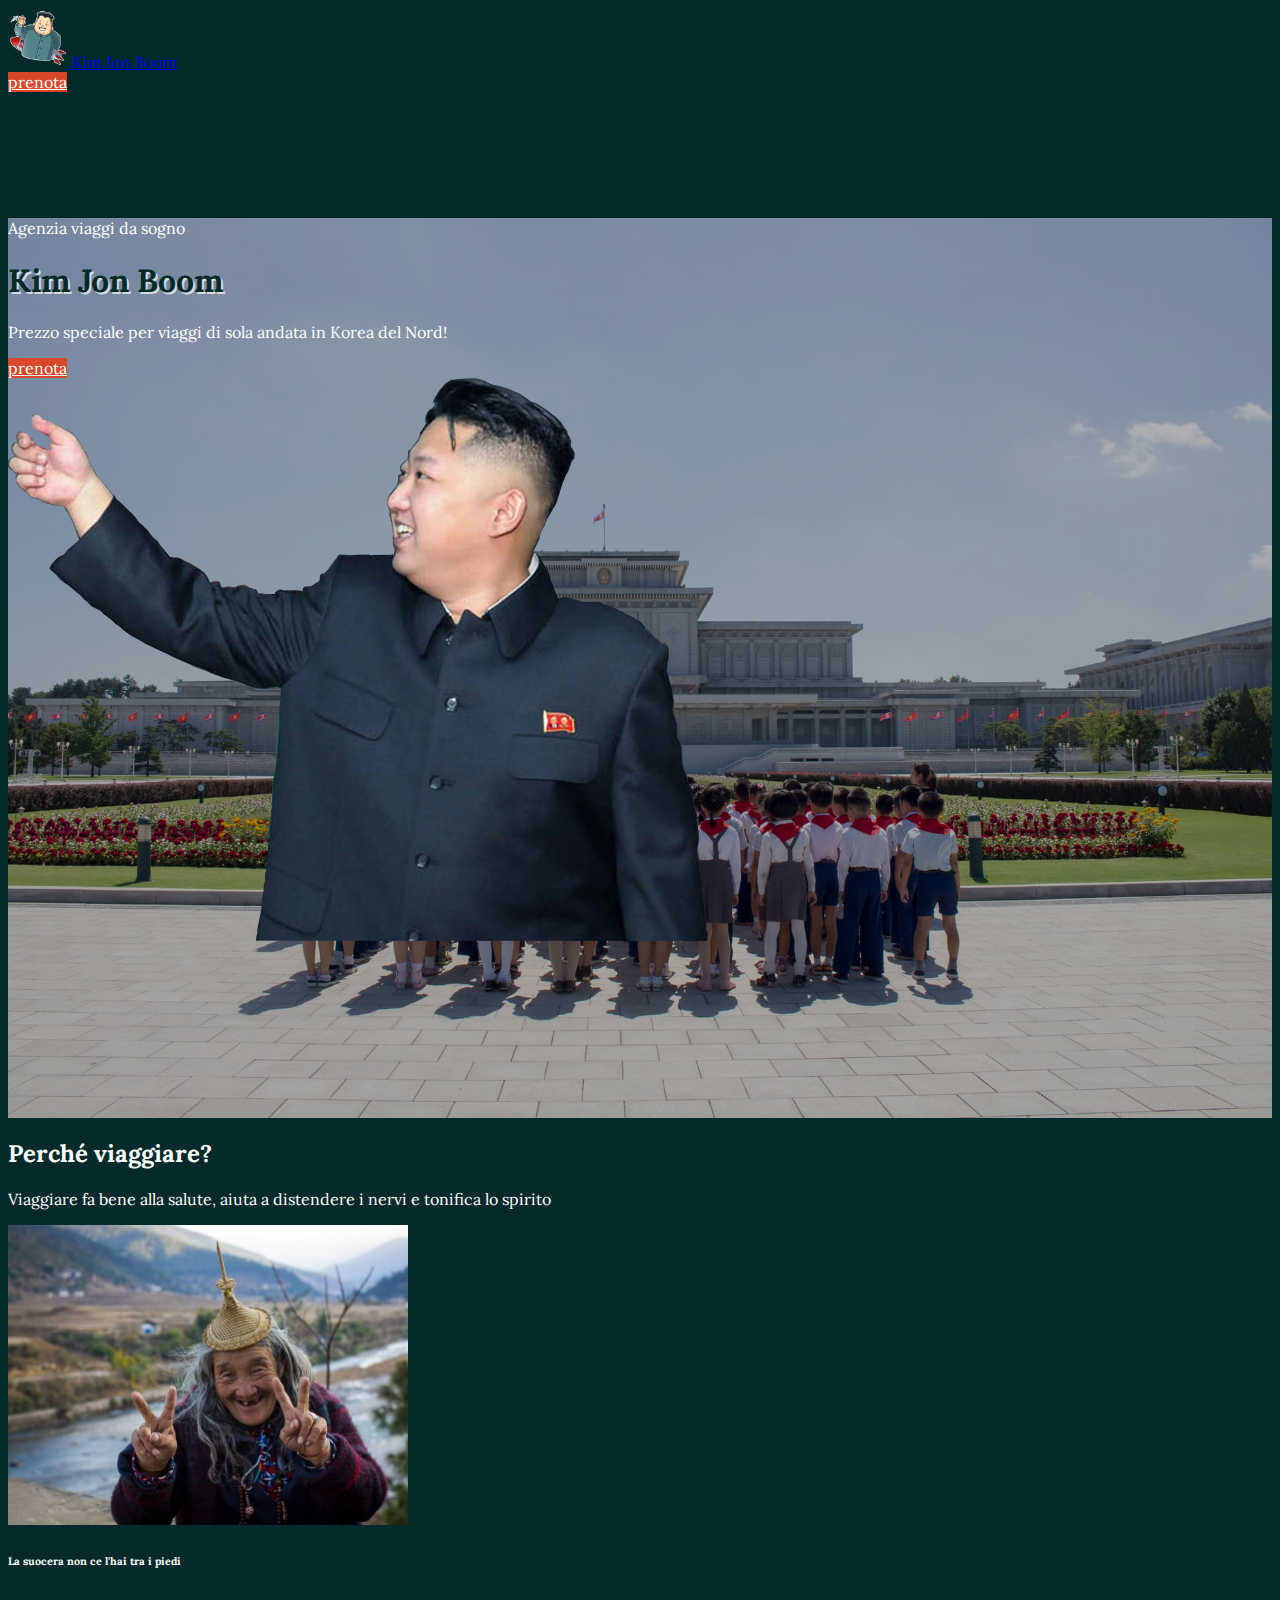
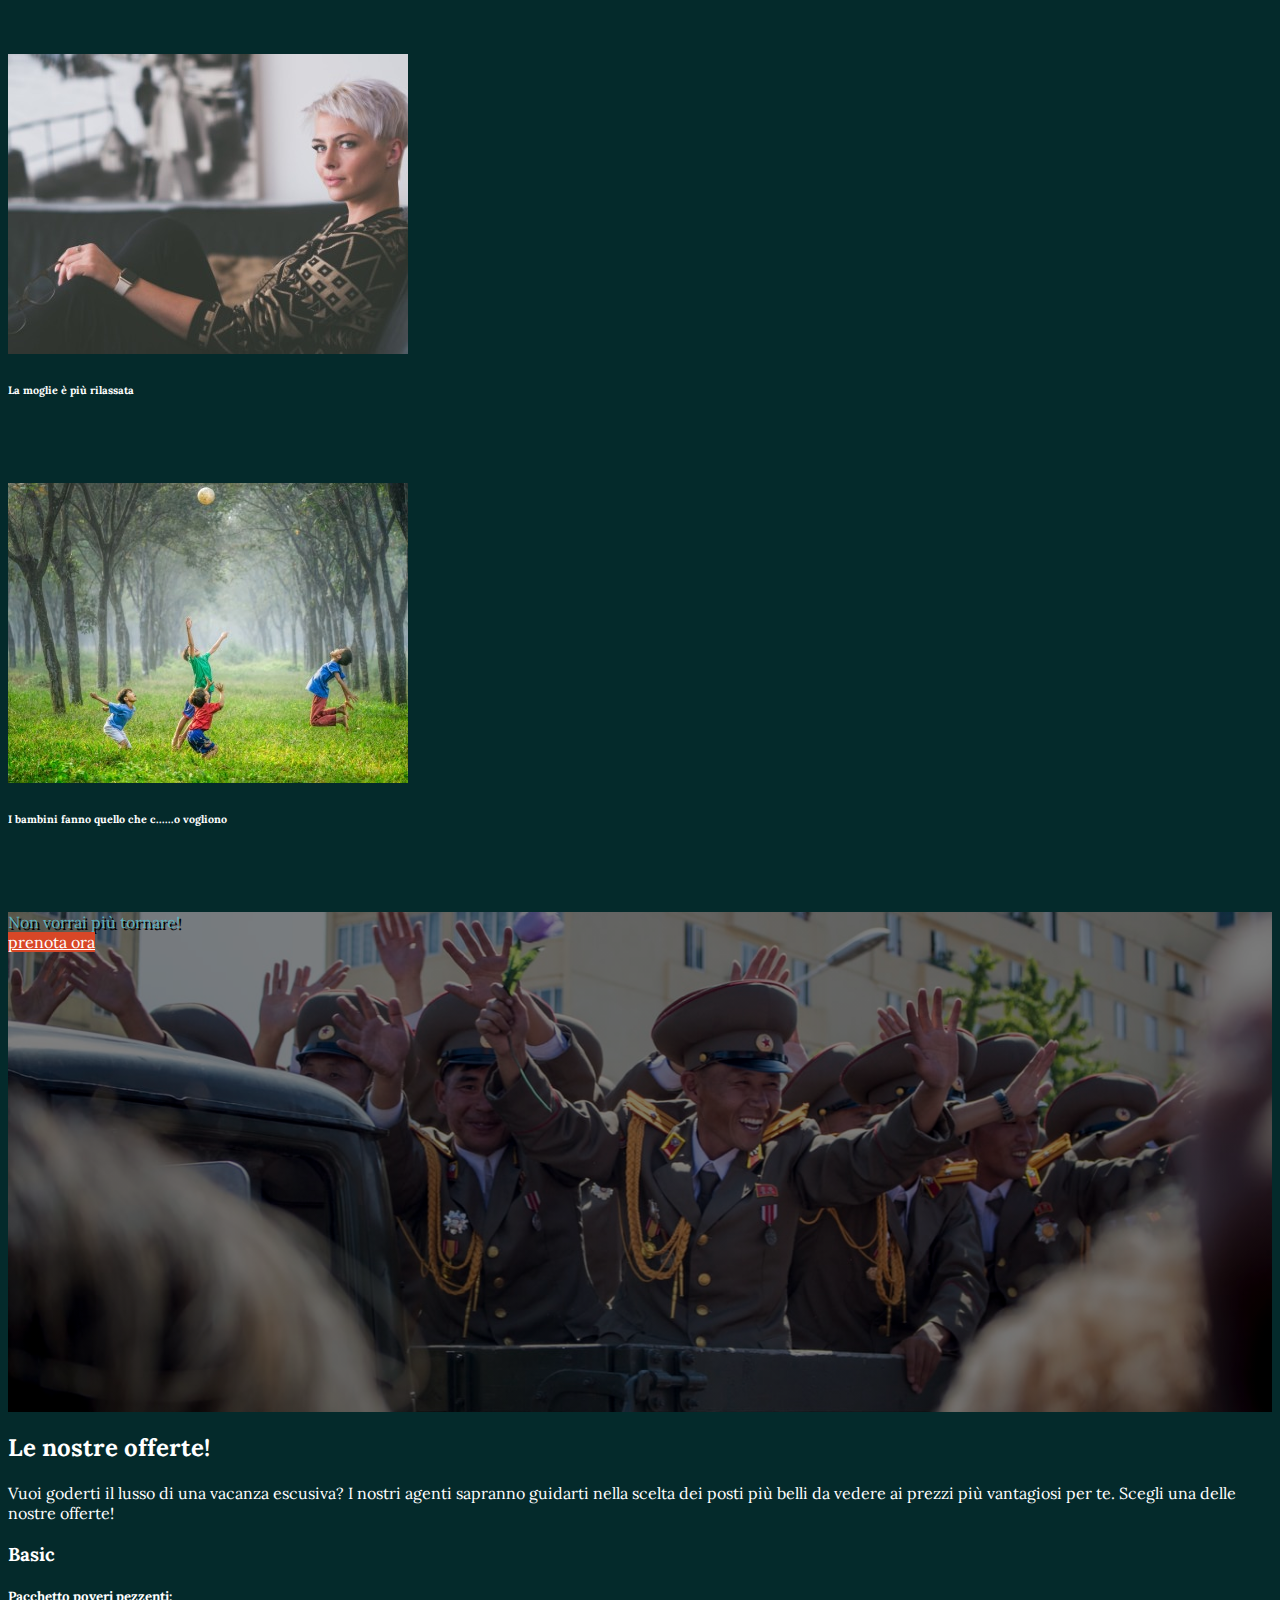
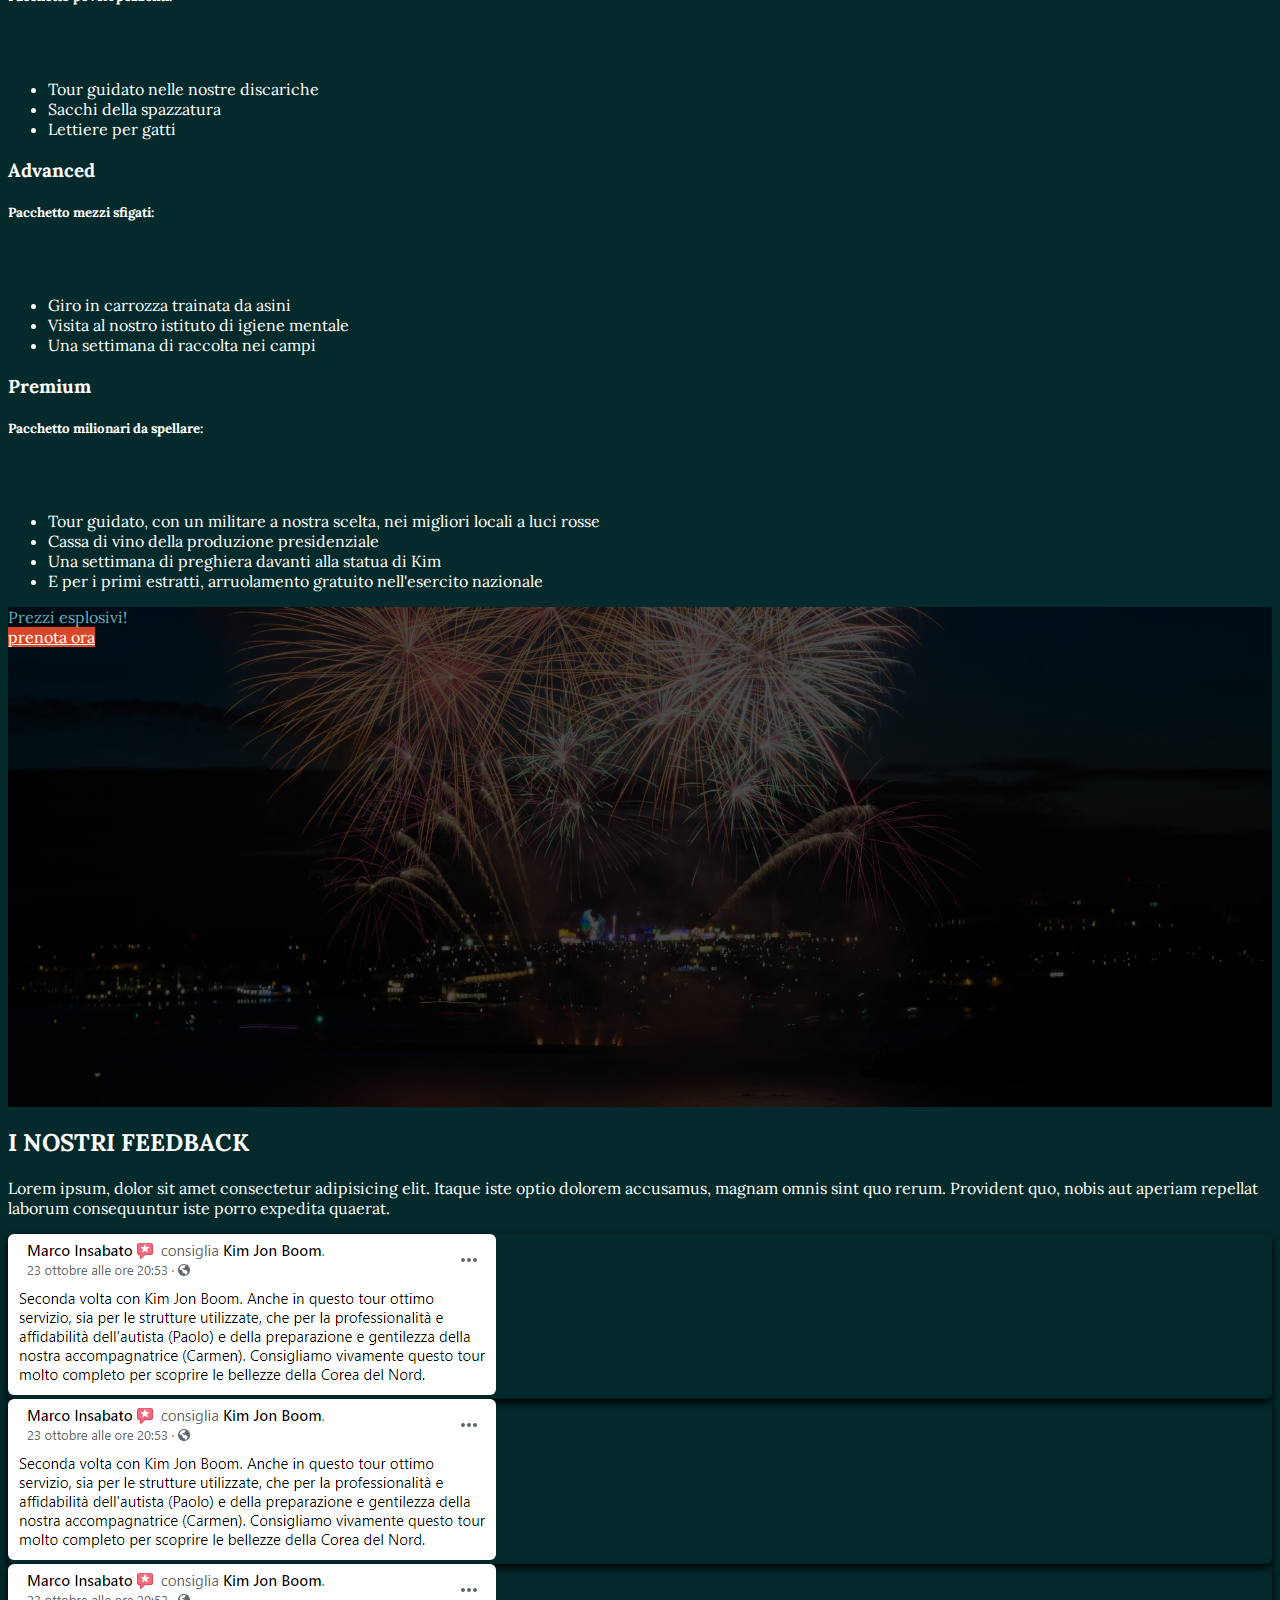
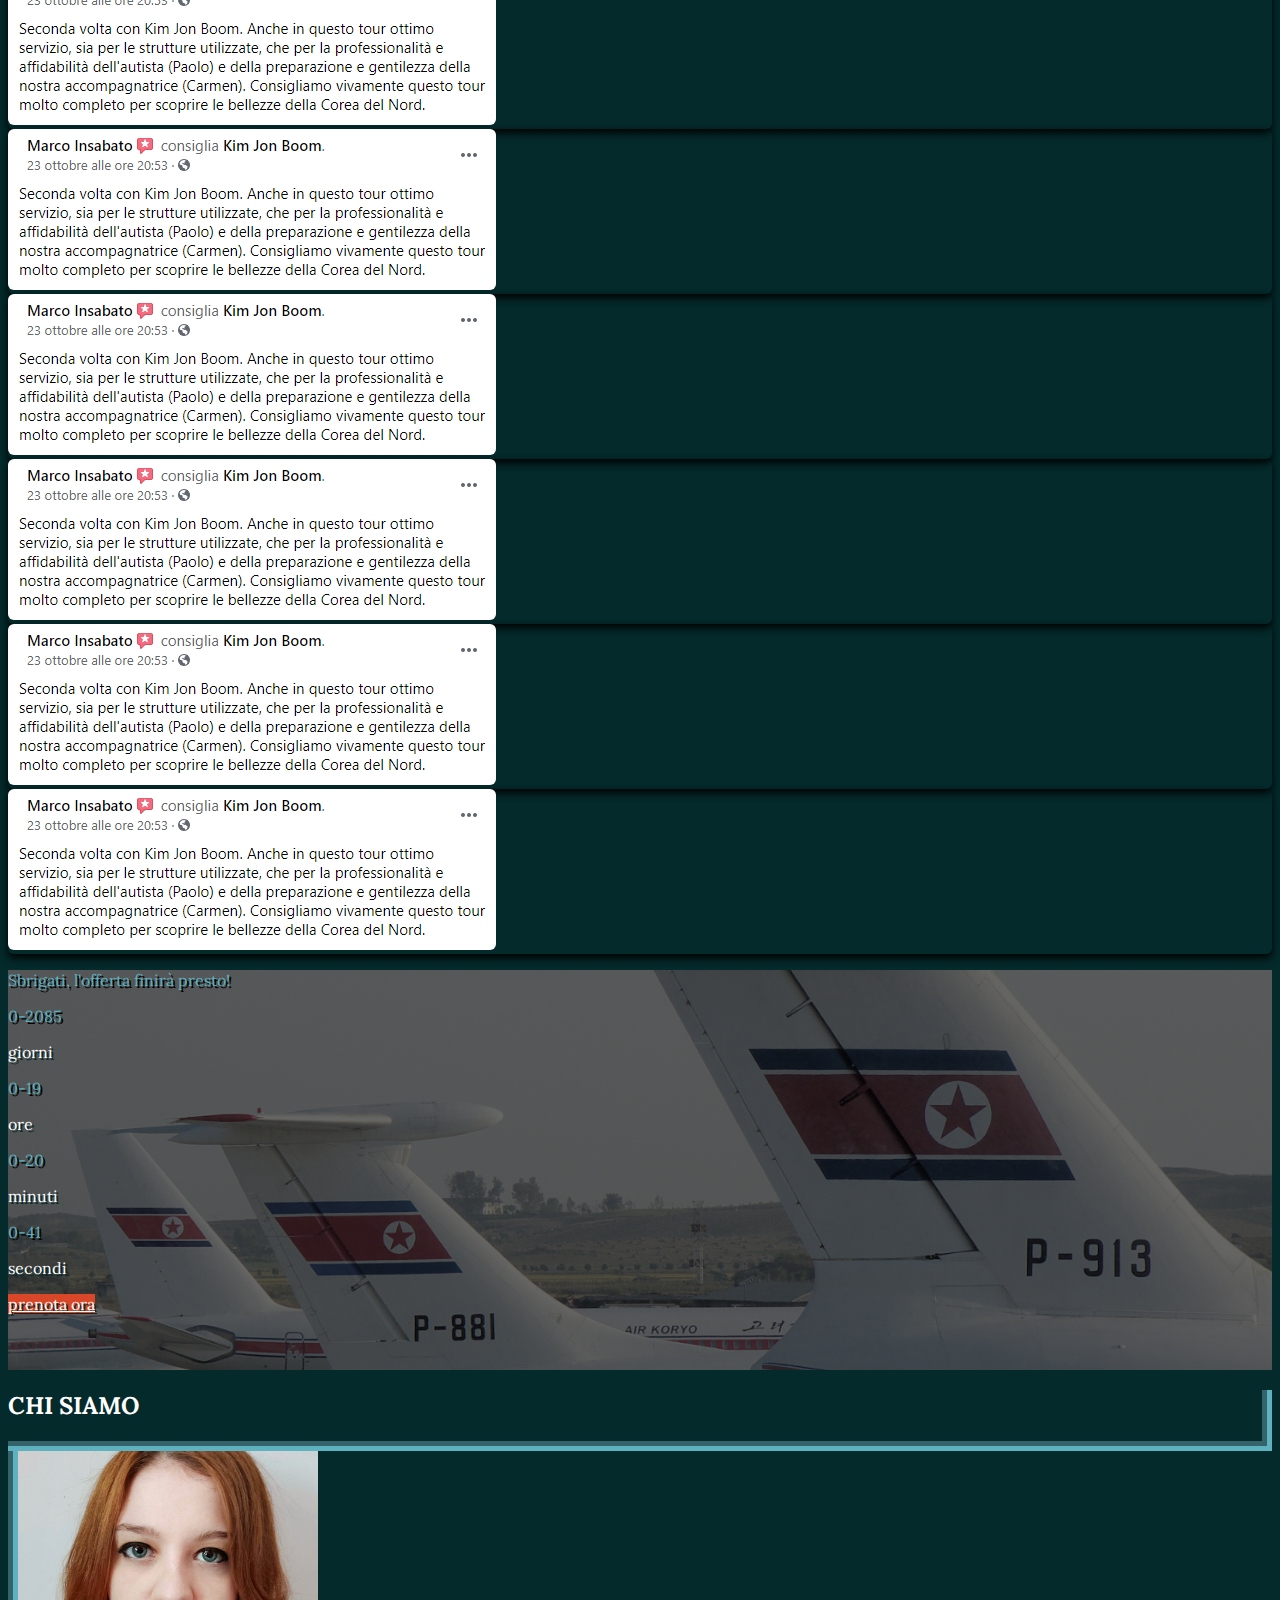
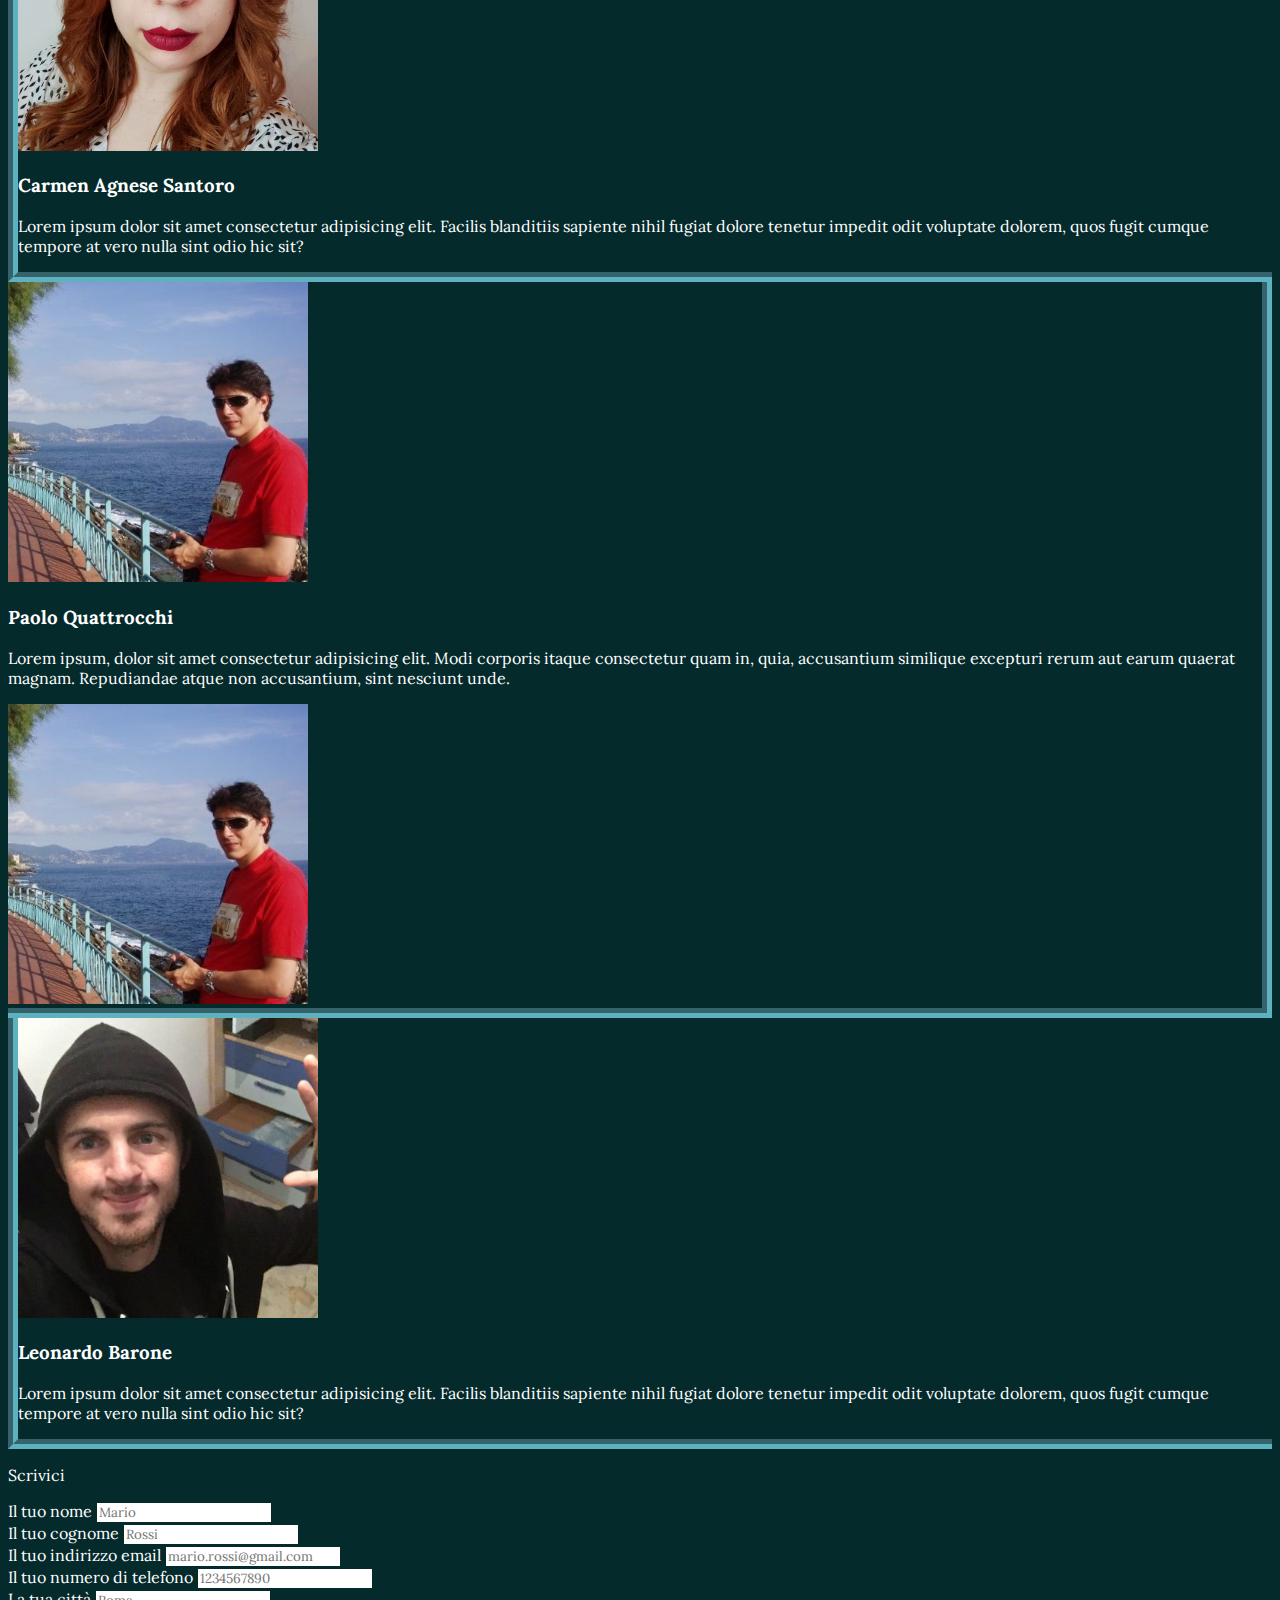
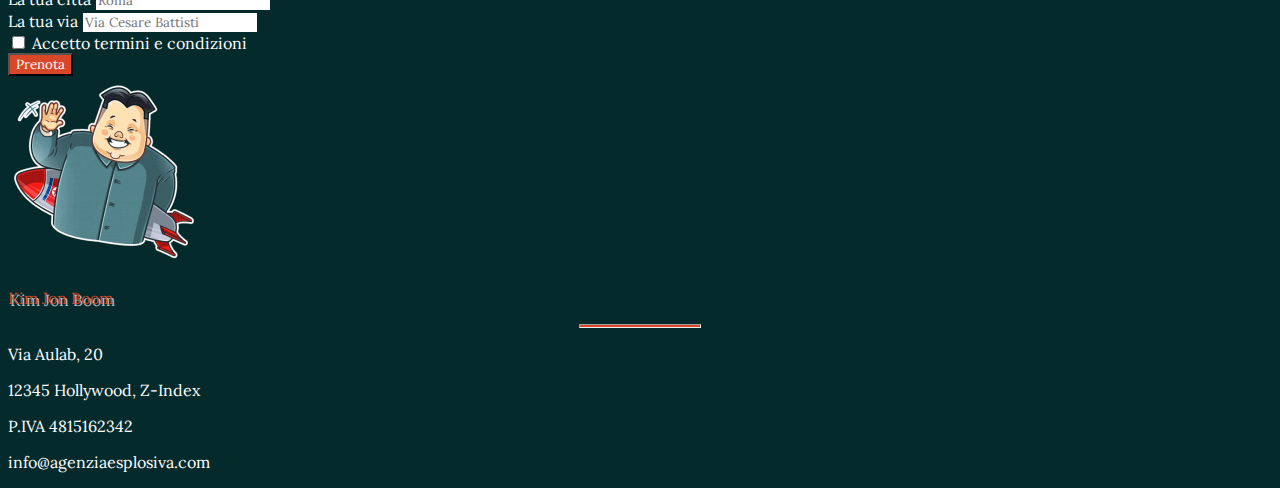
<file: index.html>
<!DOCTYPE html>
<html lang="it">

<head>
    <meta charset="UTF-8">
    <meta name="viewport" content="width=device-width, initial-scale=1.0">

    <!-- Bootstrap -->
    <link rel="stylesheet" href="https://cdn.jsdelivr.net/npm/bootstrap@4.5.3/dist/css/bootstrap.min.css"
        integrity="sha384-TX8t27EcRE3e/ihU7zmQxVncDAy5uIKz4rEkgIXeMed4M0jlfIDPvg6uqKI2xXr2" crossorigin="anonymous">

    <!-- Font -->
    <link
        href="https://fonts.googleapis.com/css2?family=Lora:ital,wght@0,400;0,500;0,600;0,700;1,400;1,500;1,600;1,700&display=swap"
        rel="stylesheet">

    <!-- My CSS -->
    <link rel="stylesheet" href="style.css">

    <title>Kim Jon Boom</title>
</head>

<body>
    <!-- NAVBAR -->
    <nav id="navbar" class="navbar py-3 position-fixed w-100 bg-transparent">
        <a id="navbarBrand" href="#" class="navbar-brand text-white">
            <img id="navbarIcona" class="navbar-icon" src="./media/icon.png" alt="Icona">
            <span id="navbarTextLogo" class="h5">Kim Jon Boom</span>
        </a>
        <div>
            <a id="navbarCTAScroll" class="btn px-4 rounded-pill text-uppercase shadow font-weight-bold d-none"
                href="#form-CTA">prenota</a>
        </div>
    </nav>


    <!-- HEADER -->
    <header class="header position-relative">
        <div class="container h-100">
            <div class="row h-100">
                <div id="animation1"
                    class="col-12 col-lg-5 col-xl-5 col-xl-7-custom text-white align-self-start mt-header-custom">
                    <p>Agenzia viaggi da sogno</p>
                    <h1 class="font-weight-bold">Kim Jon Boom</h1>
                    <p>Prezzo speciale per viaggi di sola andata in Korea del Nord!</p>
                    <a id="btn-CTA" class="btn btn-lg rounded-pill text-uppercase bg-green shadow font-weight-bold"
                        href="#form-CTA">prenota</a>
                </div>

                <div id="animation2" class="col-12 col-lg-7 col-xl-7 col-xl-5-custom align-self-end d-none d-lg-block">
                    <img src=" media/image-header.png" alt="Kim Jon" class="img-fluid">
                </div>
            </div>
        </div>
    </header>

    <!-- PERCHÈ VIAGGIARE -->
    <div class="container my-5 py-5">
        <div class="row p-4">
            <div class="col-12 col-md-6">
                <h2>Perché viaggiare?</h2>
                <p class="lead">Viaggiare fa bene alla salute, aiuta a distendere i nervi e tonifica lo spirito</p>
            </div>
        </div>

        <div class="row mt-5 card-deck text-dar">
            <div class="col-12 col-md-4 mb-3">
                <div class="card">
                    <div class="over-card">
                        <img src="./media/photo-old lady.jpeg" class="card-img-top img-fluid over-img" alt="old lady">
                    </div>
                    <div class="card-body">
                        <h6 class="card-title text-dark">La suocera non ce l'hai tra i piedi</h6>
                    </div>
                </div>
            </div>

            <div class="col-12 col-md-4 mb-3">
                <div class="card">
                    <div class="over-card">
                        <img src="./media/photo-woman.jpeg" class="card-img-top img-fluid over-img" alt="woman">
                    </div>
                    <div class="card-body">
                        <h6 class="card-title text-dark">La moglie è più rilassata</h6>
                    </div>
                </div>
            </div>

            <div class="col-12 col-md-4 mb-3">
                <div class="card">
                    <div class="over-card">
                        <img src="./media/photo-child.jpeg" class="card-img-top img-fluid over-img" alt="child">
                    </div>
                    <div class="card-body">
                        <h6 class="card-title text-dark">I bambini fanno quello che c......o vogliono</h6>
                    </div>
                </div>
            </div>
        </div>
    </div>

    <!-- CTA -->
    <div class="container-fluid my-5 py-5 bg-section-cta">
        <div class="row h-100 justify-content-center align-items-center">
            <div class="col-8 text-center h1 h1-cta">
                Non vorrai più tornare!
            </div>
            <div class="col-12 text-center">
                <a id="btn-CTA" class="btn btn-lg rounded-pill text-uppercase bg-green shadow font-weight-bold"
                    href="#form-CTA">prenota ora</a>
            </div>
        </div>
    </div>

    <!-- LE NOSTRE OFFERTE -->

    <div class=" container-fluid my-5 py-5">
        <div class="row p-4">
            <div class="col-12 col-md-6">
                <h2>Le nostre offerte!</h2>
                <p class="lead">Vuoi goderti il lusso di una vacanza escusiva? I nostri agenti sapranno guidarti nella
                    scelta dei posti più belli da vedere ai prezzi più vantagiosi per te. Scegli una delle nostre
                    offerte!
                </p>
            </div>
        </div>

        <div class="row mt-5 card-deck">
            <div class="col-12 col-md-4 mb-3 p-3">
                <div class="card text-over text1 p-2">
                    <h3 class="my-5 text-center">Basic</h3>
                    <h5 class="text-center">Pacchetto poveri pezzenti:</h5>
                    <div class="test contenitore">
                        <ul>
                            <li>Tour guidato nelle nostre discariche</li>
                            <li>Sacchi della spazzatura</li>
                            <li>Lettiere per gatti</li>
                        </ul>
                    </div>
                </div>
            </div>

            <div class="col-12 col-md-4 mb-3 p-3">
                <div class="card text-over text2 p-2">
                    <h3 class="my-5 text-center">Advanced</h3>
                    <h5 class="text-center">Pacchetto mezzi sfigati:</h5>
                    <div class="test contenitore">
                        <ul>
                            <li>Giro in carrozza trainata da asini</li>
                            <li>Visita al nostro istituto di igiene mentale</li>
                            <li>Una settimana di raccolta nei campi</li>
                        </ul>
                    </div>
                </div>
            </div>



            <div class="col-12 col-md-4 mb-3 p-3">
                <div class="card text-over text3 p-2">
                    <h3 class="my-5 text-center">Premium</h3>
                    <h5 class="text-center">Pacchetto milionari da spellare:</h5>
                    <div class="test contenitore">
                        <ul>
                            <li>Tour guidato, con un militare a nostra scelta, nei migliori locali a luci rosse</li>
                            <li>Cassa di vino della produzione presidenziale</li>
                            <li>Una settimana di preghiera davanti alla statua di Kim</li>
                            <li>E per i primi estratti, arruolamento gratuito nell'esercito nazionale</li>
                        </ul>
                    </div>
                </div>
            </div>
        </div>
    </div>

    <!-- CTA2 -->

    <div class="container-fluid my-5 py-5 bg-section-cta2">
        <div class="row h-100 justify-content-center align-items-center">
            <div class="col-8 text-center h1 h1-cta">
                Prezzi esplosivi!
            </div>
            <div class="col-12 text-center">
                <a id="btn-CTA" class="btn btn-lg rounded-pill text-uppercase bg-green shadow font-weight-bold"
                    href="#form-CTA">prenota ora</a>
            </div>
        </div>
    </div>



    <!-- FEEDBACK -->

    <div class="container py-5 my-5">
        <div class="row">
            <div class="col-12">
                <h2 class="text-center">I NOSTRI FEEDBACK</h2>
                <p class="my-4">Lorem ipsum, dolor sit amet consectetur adipisicing elit. Itaque iste optio dolorem
                    accusamus, magnam omnis sint quo rerum. Provident quo, nobis aut aperiam repellat laborum
                    consequuntur iste porro expedita quaerat.</p>
            </div>
        </div>
        <div class="row">
            <div class="col-12 col-md-6">
                <div class="text-center my-3 bg-white shadow-custom">
                    <img class="img-fluid radius-custom" src="./media/feedback.png" alt="feedback">
                </div>
            </div>
            <div class="col-12 col-md-6">
                <div class="text-center my-3 bg-white shadow-custom">
                    <img class="img-fluid radius-custom" src="./media/feedback.png" alt="feedback">
                </div>
            </div>
            <div class="col-12 col-md-6">
                <div class="text-center my-3 bg-white shadow-custom">
                    <img class="img-fluid radius-custom" src="./media/feedback.png" alt="feedback">
                </div>
            </div>
            <div class="col-12 col-md-6">
                <div class="text-center my-3 bg-white shadow-custom">
                    <img class="img-fluid radius-custom" src="./media/feedback.png" alt="feedback">
                </div>
            </div>
            <div class="col-12 col-md-6">
                <div class="text-center my-3 bg-white shadow-custom">
                    <img class="img-fluid radius-custom" src="./media/feedback.png" alt="feedback">
                </div>
            </div>
            <div class="col-12 col-md-6">
                <div class="text-center my-3 bg-white shadow-custom">
                    <img class="img-fluid radius-custom" src="./media/feedback.png" alt="feedback">
                </div>
            </div>
            <div class="col-12 col-md-6">
                <div class="text-center my-3 bg-white shadow-custom">
                    <img class="img-fluid radius-custom" src="./media/feedback.png" alt="feedback">
                </div>
            </div>
            <div class="col-12 col-md-6">
                <div class="text-center my-3 bg-white shadow-custom">
                    <img class="img-fluid radius-custom" src="./media/feedback.png" alt="feedback">
                </div>
            </div>
        </div>
    </div>



    <!-- COUNTDOWN -->
    <div class="container-fluid my-5 py-5 bg-section-timer">
        <div class="row h-10 justify-content-center align-items-center">
            <div class="col-12 text-center text-white mb-5">
                <p class="h1 h1-cta h1-countdown">Sbrigati, l'offerta finirà presto!</p>
            </div>
            <div class="col-6 col-md-2 text-center text-white">
                <p id="giorniMancanti" class="h1 h1-cta"></p>
                <p class="lead">giorni</p>
            </div>
            <div class="col-6 col-md-2 text-center text-white">
                <p id="oreMancanti" class="h1 h1-cta"></p>
                <p class="lead">ore</p>
            </div>
            <div class="col-6 col-md-2 text-center text-white">
                <p id="minutiMancanti" class="h1 h1-cta"></p>
                <p class="lead">minuti</p>
            </div>
            <div class="col-6 col-md-2 text-center text-white">
                <p id="secondiMancanti" class="h1 h1-cta"></p>
                <p class="lead">secondi</p>
            </div>
        </div>
        <div class="col-12 text-center mt-5">
            <a id="btn-CTA" class="btn btn-lg rounded-pill text-uppercase bg-green shadow font-weight-bold"
                href="#form-CTA">prenota ora</a>
        </div>
    </div>




    <!-- Codice Leonardo -->
    <!-- CHI SIAMO -->
    <div class="container my-5">
        <div class="row border-bottom-custom border-right-custom">
            <div class="col-12 text-center py-3">
                <h2>CHI SIAMO</h2>
            </div>
        </div>
        <div class="row border-left-custom border-bottom-custom d-flex align-items-center">
            <div class="col-12 col-md-6 col-lg-4 text-center py-3">
                <img class="img-fluid img-staff rounded-circle" src="./media/carmen.png" alt="carmen">
            </div>
            <div class="col-12 col-md-6 col-lg-8 py-3">
                <h3 class="text-center text-md-left">Carmen Agnese Santoro</h3>
                <p>Lorem ipsum dolor sit amet consectetur adipisicing elit. Facilis blanditiis sapiente nihil fugiat
                    dolore tenetur impedit odit voluptate dolorem, quos fugit cumque tempore at vero nulla sint odio hic
                    sit?
                </p>
            </div>
        </div>
        <div class="row border-right-custom border-bottom-custom d-flex align-items-center">
            <div class="col-12 col-md-6 col-lg-4 text-center d-md-none py-3">
                <img class="img-fluid img-staff rounded-circle" src="./media/paolo.png" alt="paolo">
            </div>
            <div class="col-12 col-md-6 col-lg-8 py-3">
                <h3 class="text-center text-md-left">Paolo Quattrocchi</h3>
                <p>Lorem ipsum, dolor sit amet consectetur adipisicing elit. Modi corporis itaque consectetur quam in,
                    quia, accusantium similique excepturi rerum aut earum quaerat magnam. Repudiandae atque non
                    accusantium, sint nesciunt unde.</p>
            </div>
            <div class="col-12 col-md-6 col-lg-4 text-center d-none d-md-block py-3">
                <img class="img-fluid img-staff rounded-circle" src="./media/paolo.png" alt="paolo">
            </div>
        </div>
        <div class="row border-left-custom border-bottom-custom d-flex align-items-center">
            <div class="col-12 col-md-6 col-lg-4 text-center py-3">
                <img class="img-fluid img-staff rounded-circle" src="./media/leonardo.jpg" alt="leonardo">
            </div>
            <div class="col-12 col-md-6 col-lg-8 py-3">
                <h3 class="text-center text-md-left">Leonardo Barone</h3>
                <p>Lorem ipsum dolor sit amet consectetur adipisicing elit. Facilis blanditiis sapiente nihil fugiat
                    dolore tenetur impedit odit voluptate dolorem, quos fugit cumque tempore at vero nulla sint odio hic
                    sit?
                </p>
            </div>
        </div>
    </div>


    <!-- FORM -->
    <div class="container-fluid bg-light py-5 my-5">
        <div class="row justify-content-center">
            <div class="col-10 col-md-7">
                <form class="text-dark" action="form.html" id="form-CTA">

                    <p class="h3 mb-5 text-center">Scrivici</p>

                    <div class="form-row">
                        <div class="form-group col-md-6">
                            <label for="inputNome">Il tuo nome</label>
                            <input type="text" class="form-control" id="formNome" placeholder="Mario">
                        </div>
                        <div class="form-group col-md-6">
                            <label for="inputCognome">Il tuo cognome</label>
                            <input type="text" class="form-control" id="formCognome" placeholder="Rossi">
                        </div>
                    </div>

                    <div class="form-row">
                        <div class="form-group col-md-6">
                            <label for="inputEmail">Il tuo indirizzo email</label>
                            <input type="email" class="form-control" id="formEmail" placeholder="mario.rossi@gmail.com">
                        </div>
                        <div class="form-group col-md-6 ">
                            <label for="inputTelefono">Il tuo numero di telefono</label>
                            <input type="text" class="form-control" id="formTelefono" placeholder="1234567890">
                        </div>
                    </div>

                    <div class="form-row">
                        <div class="form-group col-md-6">
                            <label for="inputCittà">La tua città</label>
                            <input type="text" class="form-control" id="formCittà" placeholder="Roma">
                        </div>
                        <div class="form-group col-md-6">
                            <label for="inputVia">La tua via</label>
                            <input type="text" class="form-control" id="inputAddress" placeholder="Via Cesare Battisti">
                        </div>
                    </div>

                    <div class="custom-control custom-checkbox mb-4 text-center">
                        <input type="checkbox" class="custom-control-input" id="privacy">
                        <label class="custom-control-label text-secondary font-italic" for="privacy">Accetto termini e
                            condizioni</label>
                    </div>

                    <!-- Ho creato un mockup, perché per poter inviare direttamente un'email senza utilizzare outlook mi serve la parte di backend-->
                    <div class="row justify-content-center">
                        <button type="submit"
                            class="btn-CTA btn px-4 rounded-pill text-uppercase shadow font-weight-bold">
                            Prenota
                        </button>
                    </div>
                </form>
            </div>
        </div>
    </div>
    <!-- FINE FORM -->

    <!-- the footer -->
    <footer class="container-fluid pb-5">
        <div class="row">
            <div class="col-12 text-center">
                <img src="./media/icon.png" alt="logo">
                <p class="h3 title-footer">Kim Jon Boom</p>
                <hr class="half-hr">
                <p class="m-0">Via Aulab, 20</p>
                <p class="m-0">12345 Hollywood, Z-Index</p>
                <p class="m-0">P.IVA 4815162342</p>
                <p class="mt-3">info@agenziaesplosiva.com</p>
            </div>
        </div>
    </footer>






    <!-- jQuery and Bootstrap -->
    <script src="https://code.jquery.com/jquery-3.5.1.slim.min.js "
        integrity="sha384-DfXdz2htPH0lsSSs5nCTpuj/zy4C+OGpamoFVy38MVBnE+IbbVYUew+OrCXaRkfj "
        crossorigin="anonymous "></script>
    <script src="https://cdn.jsdelivr.net/npm/bootstrap@4.5.3/dist/js/bootstrap.bundle.min.js "
        integrity="sha384-ho+j7jyWK8fNQe+A12Hb8AhRq26LrZ/JpcUGGOn+Y7RsweNrtN/tE3MoK7ZeZDyx "
        crossorigin="anonymous "></script>

    <!-- My Script -->
    <script src="script.js "></script>
</body>

</html>
</file>
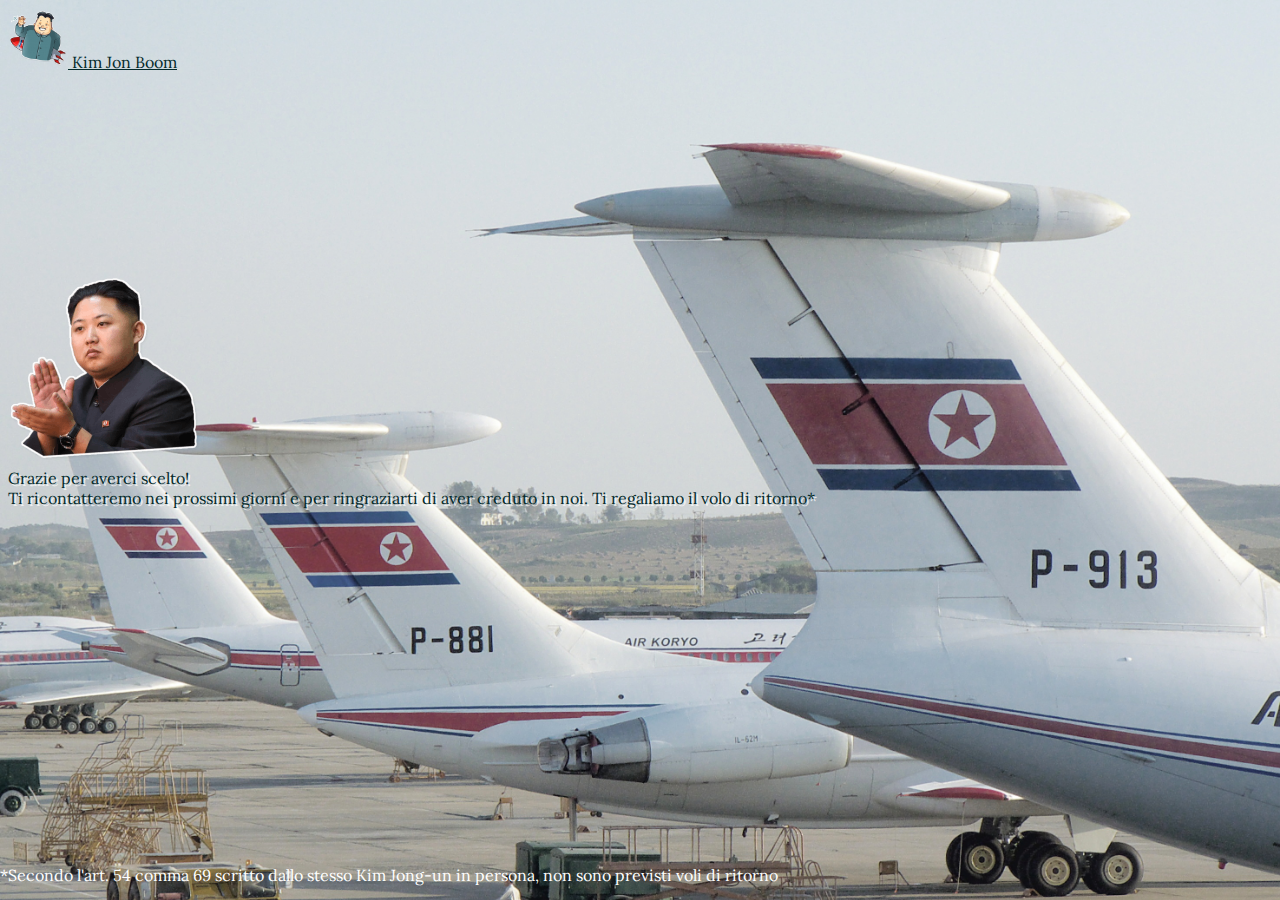
<file: form.html>
<!DOCTYPE html>
<html lang="it">

<head>
    <meta charset="UTF-8">
    <meta name="viewport" content="width=device-width, initial-scale=1.0">

    <!-- Bootstrap -->
    <link rel="stylesheet" href="https://cdn.jsdelivr.net/npm/bootstrap@4.5.3/dist/css/bootstrap.min.css"
        integrity="sha384-TX8t27EcRE3e/ihU7zmQxVncDAy5uIKz4rEkgIXeMed4M0jlfIDPvg6uqKI2xXr2" crossorigin="anonymous">

    <!-- Font -->
        
    <link
    href="https://fonts.googleapis.com/css2?family=Lora:ital,wght@0,400;0,500;0,600;0,700;1,400;1,500;1,600;1,700&display=swap"
    rel="stylesheet">
    
    <!-- My CSS -->
    <link rel="stylesheet" href="style.css">

    <title>Kim Jon Boom</title>
</head>

<body class="gift">
    <!-- NAVBAR -->
    <nav id="navbar" class="navbar py-3 position-fixed w-100 bg-light">
        <a id="navbarBrand" href="index.html" class="navbar-brand text-mygreen">
            <img class="navbar-icon" src="./media/icon.png" alt="Icona">
            <span id="navbarTextLogo" class="h5">Kim Jon Boom</span>
        </a>
    </nav>

    <main class="form text-center">
        <div class="container">
            <div class="row h-100">
                <div class="col-12">
                    <img src="media/kjb-form_ringraziamento.png" class="responsive" alt="">
                </div>
                <div class="col-12">
                    <div class="h1">Grazie per averci scelto!</h1>
                        <div class="misuraTesto">Ti ricontatteremo nei prossimi giorni e per ringraziarti di aver creduto in noi. Ti <span
                                class="text-danger">regaliamo</span> il volo di ritorno*
                        </div>
                    </div>
                </div>
                <div id="header-content" class="col-12 misuraLegge">*Secondo l'art. 54 comma 69 scritto dallo stesso Kim Jong-un in persona, non sono previsti voli di ritorno                    
                </div>
            </div>
        </div>
    </main>

    <!-- jQuery and Bootstrap -->
    <script src=" https://code.jquery.com/jquery-3.5.1.slim.min.js "
        integrity="sha384-DfXdz2htPH0lsSSs5nCTpuj/zy4C+OGpamoFVy38MVBnE+IbbVYUew+OrCXaRkfj "
        crossorigin="anonymous "></script>
    <script src="https://cdn.jsdelivr.net/npm/bootstrap@4.5.3/dist/js/bootstrap.bundle.min.js "
        integrity="sha384-ho+j7jyWK8fNQe+A12Hb8AhRq26LrZ/JpcUGGOn+Y7RsweNrtN/tE3MoK7ZeZDyx "
        crossorigin="anonymous "></script>

</body>

</html>
</file>
<file: style.css>
:root {
    --primary-color: #042A2B;
    --third-color: #D84727;
    --text-color: #fff;
    --text-shadow-primary: rgba(255, 255, 255, 0.7);
    --linear-gradient-img: linear-gradient(rgba(0, 0, 0, 0.3), rgba(0, 0, 0, 0.3));
    --text-cta: #fff;
    --border-custom: #5EB1BF;
}

* {
    font-family: 'Lora', serif;
}

html {
    scroll-behavior: smooth;
}

body {
    background-color: var(--primary-color);
    color: var(--text-color);
}


/*TYPOGRAFHY*/

h1,
.h1 {
    text-shadow: 2px 2px var(--text-shadow-primary);
    color: var(--primary-color);
}

@media screen and (max-width: 575px) {
    .h1-countdown {
        font-size: 25px;
    }
}

.text-mygreen {
    color: var(--primary-color) !important;
}

.h1-cta {
    color: var(--border-custom) !important;
    text-shadow: 2px 2px black;
}


/*NAVBAR*/

#navbar {
    z-index: 9999;
    transition: 1s;
}

.navbar-icon {
    height: 60px;
}


/*HEADER*/

header {
    height: 100vh;
    min-height: 500px;
    background: var(--linear-gradient-img), url('./media/viaggiatori.jpeg');
    background-size: cover;
    background-position: center;
    background-repeat: no-repeat;
}

.mt-header-custom {
    margin-top: 10%;
}


/*xl*/

@media screen and (min-width: 1200px) and (max-width: 1400px) {
    .col-xl-7-custom {
        -ms-flex: 0 0 58.333333%;
        flex: 0 0 58.333333%;
        max-width: 58.333333%;
    }
    .col-xl-5-custom {
        -ms-flex: 0 0 41.666667%;
        flex: 0 0 41.666667%;
        max-width: 41.666667%;
    }
}


/*md e sm*/

@media screen and (min-width: 576px)and (max-width: 991px) {
    .mt-header-custom {
        margin-top: 30%;
        text-align: center;
    }
}


/*xs*/

@media screen and (max-width: 575px) {
    .mt-header-custom {
        text-align: center;
        align-self: center!important;
    }
}


/*Animazione*/

#animation1 {
    animation: animation1 3s;
}

@keyframes animation1 {
    0% {
        transform: translateX(-1000px);
    }
    100% {
        transform: translateX(0px);
    }
}

#animation2 {
    animation: animation2 3s;
}

@keyframes animation2 {
    0% {
        transform: translateY(1000px);
    }
    100% {
        transform: translateY(0px);
    }
}


/*PERCHÈ VIAGGIARE*/

.over-card {
    position: relative;
    overflow: hidden;
    transition: 1s;
}

.over-img {
    transition: 1s;
}

.over-card:hover .over-img {
    transform: scale(1.1)
}

.card {
    padding: 0px;
    border: 0px;
}

.bg-section-cta {
    height: 500px;
    background: linear-gradient( rgba(0, 0, 0, 0.5), rgba(0, 0, 0, 0.5)), url(./media/CTA2.jpeg);
    background-size: cover;
    background-position: center;
}

.card-body {
    height: 100px;
}


/*BOTTONI CTA*/

.btn-CTA,
#btn-CTA,
#navbarCTAScroll {
    background-color: var(--third-color) !important;
    color: var(--text-cta) !important;
}


/*LE NOSTRE OFFERTE*/

.text1 {
    background-image: linear-gradient( rgba(0, 0, 0, 1), rgba(0, 0, 0, 0)), url(./media/rubbish\ dump.jpeg);
    margin: 0px;
    height: 100%;
    color: white;
    background-size: cover;
    background-attachment: fixed;
    background-repeat: no-repeat;
    background-position: center;
    position: relative;
}

.text2 {
    background-image: linear-gradient( rgba(0, 0, 0, 1), rgba(0, 0, 0, 0)), url(./media/loser.jpeg);
    margin: 0px;
    height: 100%;
    color: white;
    background-size: cover;
    background-attachment: fixed;
    background-repeat: no-repeat;
    background-position: center;
    position: relative;
}

.text3 {
    background-image: linear-gradient( rgba(0, 0, 0, 1), rgba(0, 0, 0, 0)), url(./media/sea.jpeg);
    margin: 0px;
    height: 100%;
    color: white;
    background-size: cover;
    background-attachment: fixed;
    background-repeat: no-repeat;
    background-position: center;
    position: relative;
}

.bg-section-cta2 {
    height: 500px;
    background: linear-gradient( rgba(0, 0, 0, 0.7), rgba(0, 0, 0, 0.7)), url(./media/explosions.jpeg);
    background-size: cover;
    background-position: center;
}

.test {
    padding-top: 4vmin;
}

.contenitore {
    font-size: 100%;
}


/* FEEDBACK */

.shadow-custom {
    box-shadow: 0px 4px 8px black;
    border-radius: 6px;
}

.radius-custom {
    border-radius: 6px;
}


/*COUNTDOWN*/

.bg-section-timer {
    height: 400px;
    background: linear-gradient(rgba(0, 0, 0, 0.6), rgba(0, 0, 0, 0.6)), url(./media/bg_form.jpg);
    text-shadow: 2px 2px var(--primary-color);
    background-size: cover;
    background-position: center;
    background-repeat: no-repeat;
}


/*xs*/

@media screen and (max-width:767px) {
    .bg-section-timer {
        height: 500px;
    }
}


/*CHI SIAMO*/

.img-staff {
    height: 300px;
    width: 300px;
}

.border-right-custom {
    border-right: groove 10px var(--border-custom);
}

.border-left-custom {
    border-left: groove 10px var(--border-custom);
}

.border-bottom-custom {
    border-bottom: groove 10px var(--border-custom);
}


/*FORM*/

.form-control {
    border: 1px solid var(--primary-color)
}

.form-control:focus {
    border-color: var(--border-custom);
    box-shadow: 0 0 0 0.2rem rgba(85, 133, 142, .25);
}

.custom-checkbox .custom-control-input:checked~.custom-control-label::after {
    background-image: none !important;
    background-color: var(--border-custom)!important;
}

.custom-checkbox .custom-control-input~.custom-control-label::after {
    background-image: none !important;
    background-color: white!important;
    border: 2px solid var(--border-custom);
    border-radius: 4px;
}


/*PAGINA FORM*/

main.form {
    padding-top: 200px;
    box-shadow: var(--primary-color) 0.2rem;
    color: var(--text-cta);
}

.gift {
    background-image: url(./media/bg_form.jpg);
    background-size: cover;
    background-repeat: no-repeat;
    background-attachment: fixed;
}

#header-content {
    position: absolute;
    bottom: 0;
    left: 0;
    margin-bottom: 15px;
}

@media screen and (max-width: 575px) {
    div.misuraTesto {
        font-size: 22px;
    }
    .responsive {
        width: 30%;
        height: auto;
    }
    .misuraLegge {
        font-size: 10px;
    }
    main.form {
        padding-top: 150px
    }
}


/* FOOTER */

.half-hr {
    width: 120px;
    height: 2px;
    background: var(--third-color);
}

.title-footer {
    text-shadow: 2px 2px var(--text-shadow-primary);
    color: var(--third-color);
}
</file>
